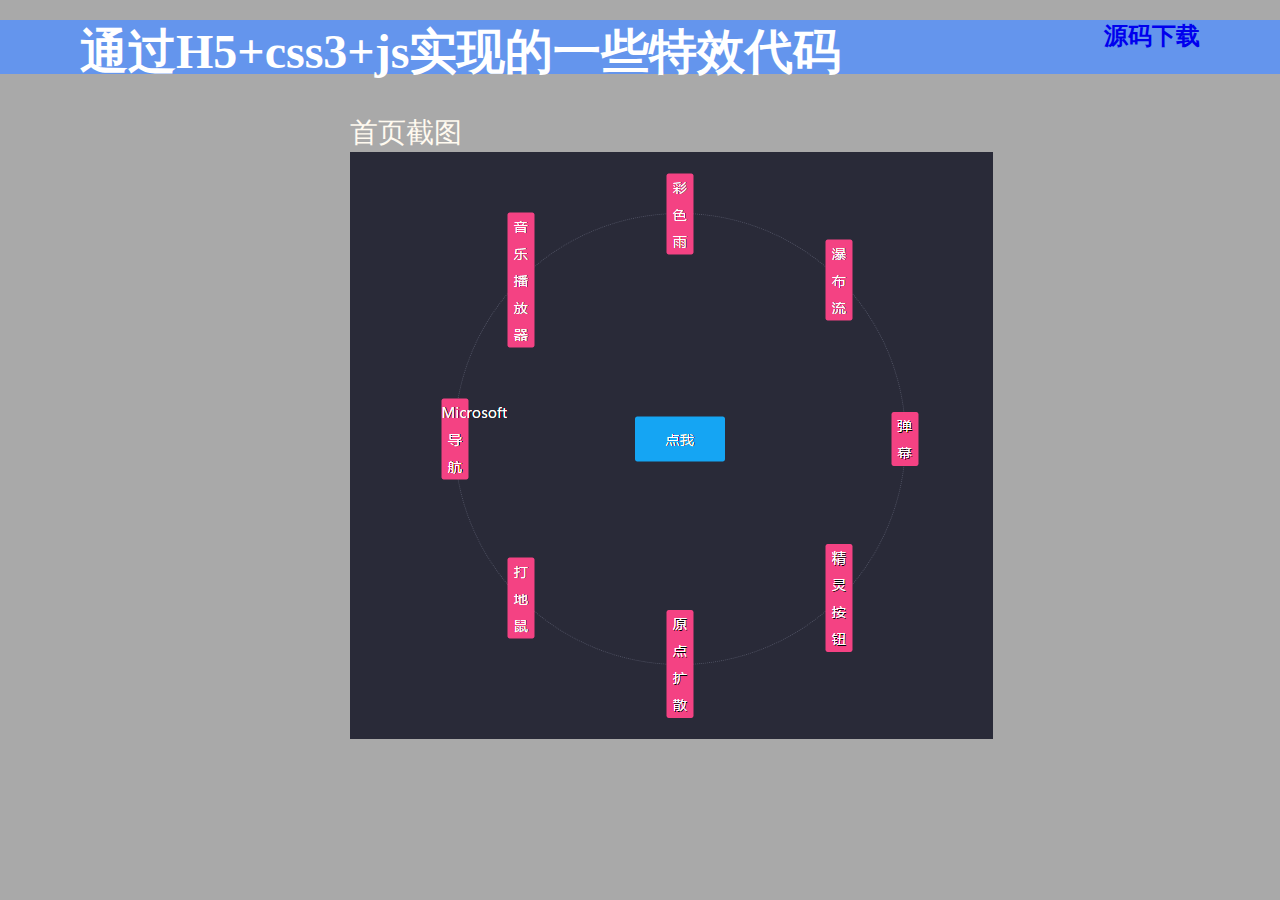
<file: index.html>
<!DOCTYPE html>
<html>

	<head>
		<meta charset="utf-8" />
		<title>项目说明</title>
		<style type="text/css">
			* {
				margin: 0;
				padding: 0;
			}
			
			body {
				background-color: darkgray;
			}
			.head{
				width: 100%;
				height: 54px;
				background-color:cornflowerblue;
			}
			.head h1 {
				margin: 20px auto;
			}
			.head h1 span{
				margin-top:20px ;
				margin-left: 80px;
				color: white;
				font: "微软雅黑";
				font-size: 48px;	
			}
			#eg{
				margin: 40px 350px;
			}
		</style>

	</head>

	<body>
		<header class="head">
			<h1><span>通过H5+css3+js实现的一些特效代码</span><a href="https://github.com/LuckyStarLi/SpecialEffects.git" style="float: right;font-size: 24px;height-line:54px;text-decoration: none;margin-right:80px">源码下载</a></h1>
		</header>
		<section>
			<div id="eg">
				<p style="color: floralwhite;font-size: 28px;">首页截图</p> 	
				<img src="img/eg.png"/>
			</div>
		</section>
	</body>

</html>
</file>
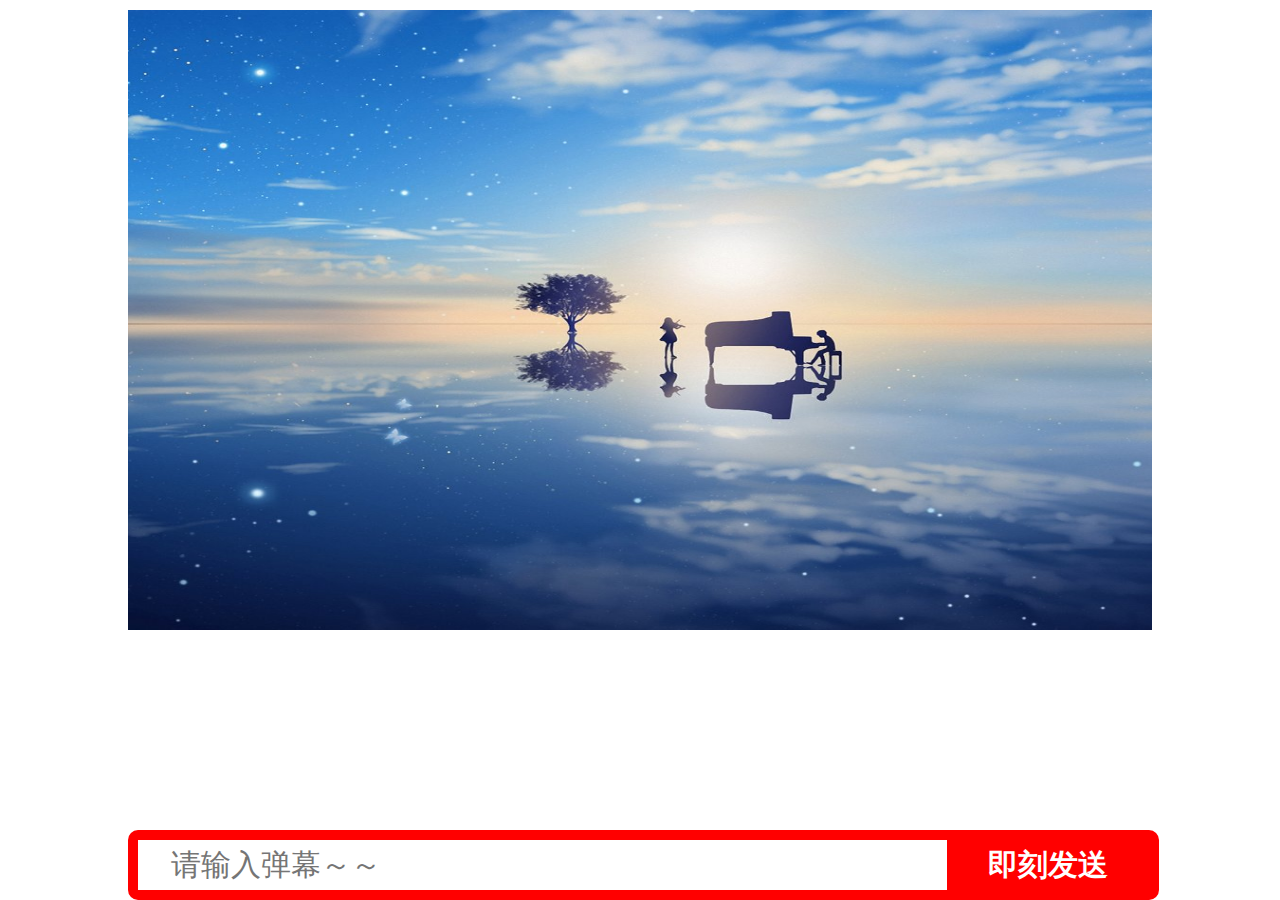
<file: barrage.html>
<!DOCTYPE html>
<html>

	<head>
		<meta charset="utf-8" />
		<link rel="stylesheet" type="text/css" href="" />
		<link rel="stylesheet" type="text/css" href="css/barrage.css" />
		<script src="js/jquery-2.2.3.min.js" type="text/javascript" charset="utf-8"></script>
		<script src="js/barrage.js" type="text/javascript" charset="utf-8"></script>
		<title>jquery弹幕</title>
	</head>

	<body>
		<div class="box">
			<div class="video">
				<img src="img/barrage/1.jpg" />
			</div>
			<div id="danmu">
			</div>
		</div>
		<div class="box1">
			<div class="review">
				<input type="text" id="conmm" placeholder="    请输入弹幕～～" />
				<span id="send">
					即刻发送
				</span>
			</div>
		</div>
	</body>

</html>
</file>
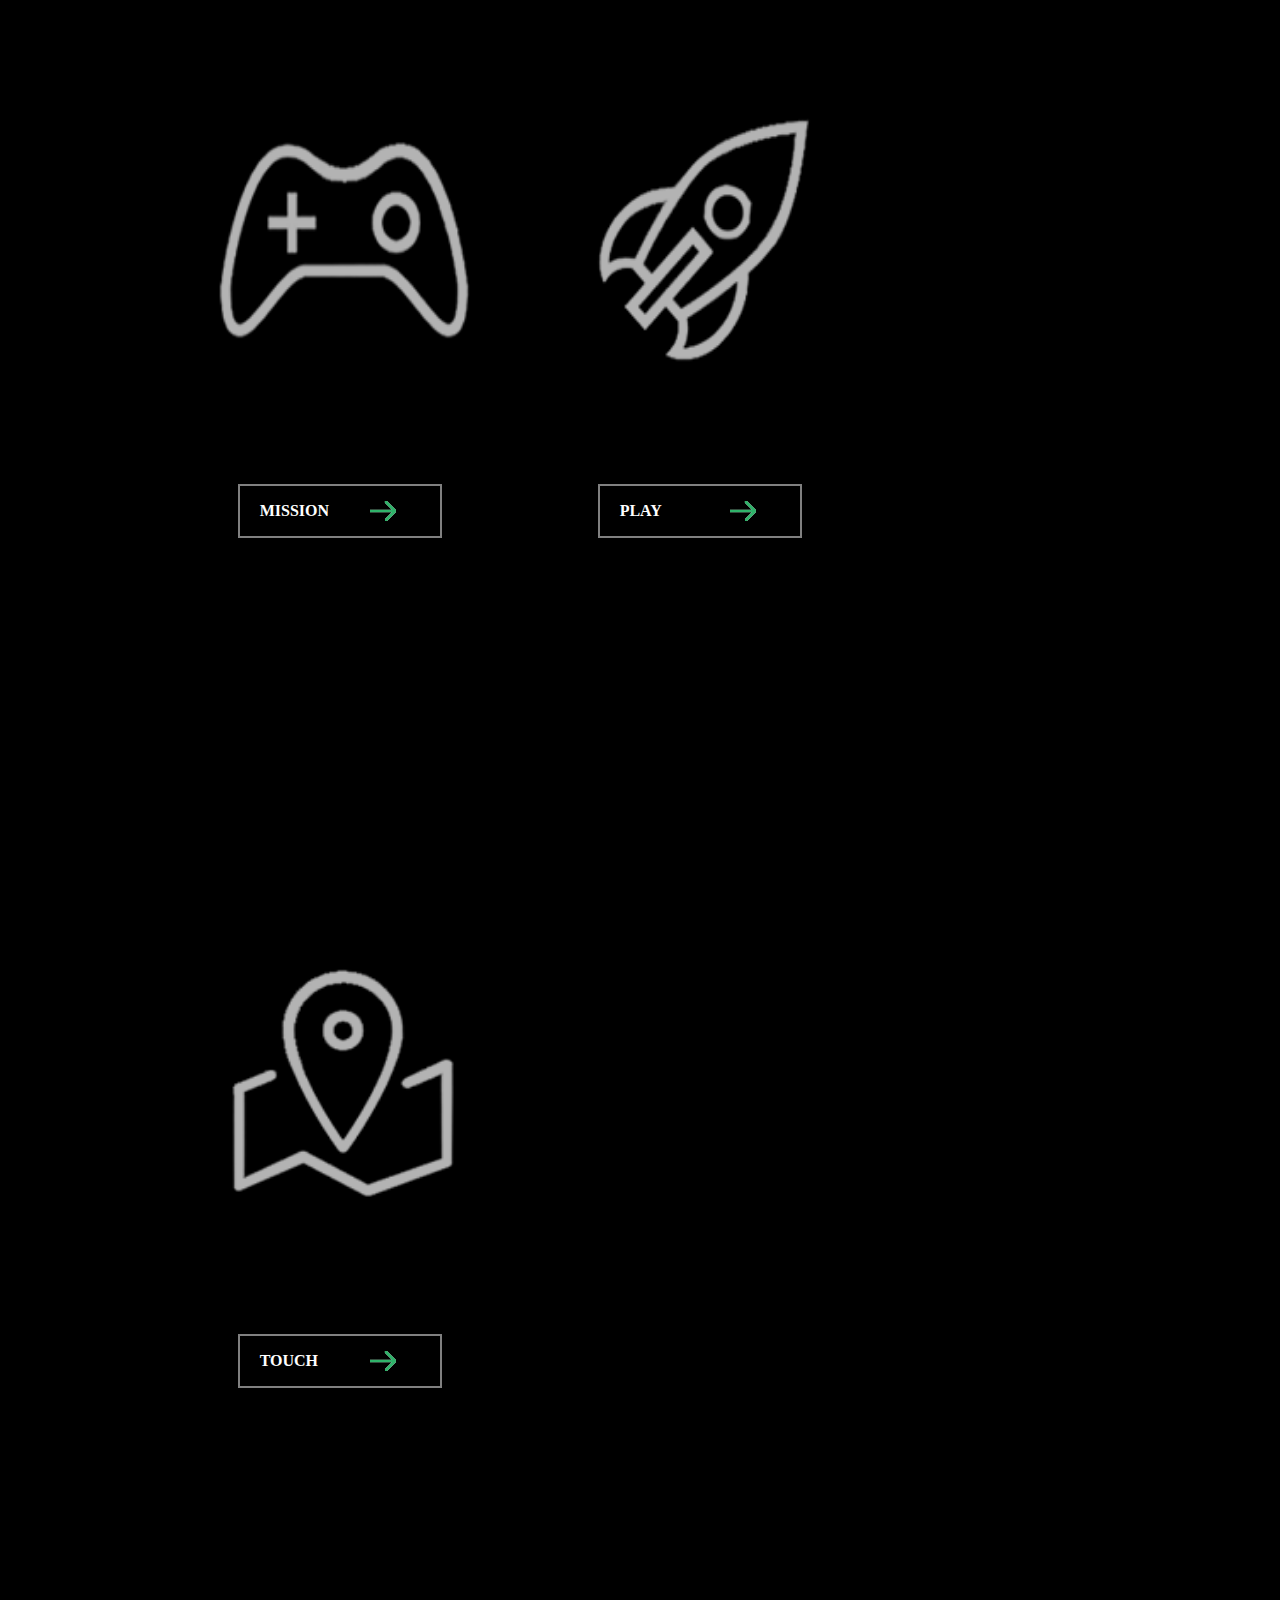
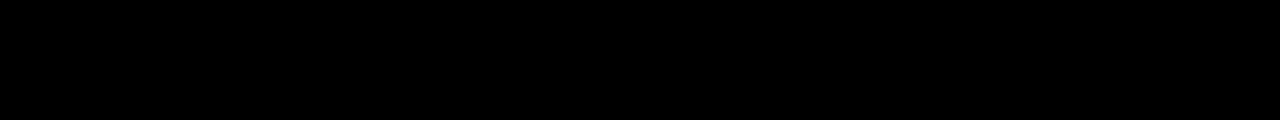
<file: BTbutton.html>
<!DOCTYPE html>
<html>

	<head>
		<meta charset="utf-8" />
		<link rel="stylesheet" type="text/css" href="css/button.css" />
		<title>精灵按钮</title>
	</head>

	<body>
		<div class="container">
			<div class="box">
				<span class="icon">
					<img src="img/button_img/mission.png"/>
				</span>
				<a href="#" class="button">
					<span class="line line-top"></span>
					<span class="line line-left"></span>
					<span class="line line-right"></span>
					<span class="line line-buttom"></span> MISSION
				</a>
			</div>
			<div class="box">
				<span class="icon">
				<img src="img/button_img/play.png"/>
				</span>
				<a href="#" class="button">
					<span class="line line-top"></span>
					<span class="line line-left"></span>
					<span class="line line-right"></span>
					<span class="line line-buttom"></span>PLAY
				</a>
			</div>
			<div class="box">
				<span class="icon">
				<img src="img/button_img/touch.png"/>
				</span>
				<a href="#" class="button">
					<span class="line line-top"></span>
					<span class="line line-left"></span>
					<span class="line line-right"></span>
					<span class="line line-buttom"></span> TOUCH
				</a>
			</div>
	</body>

</html>
</file>
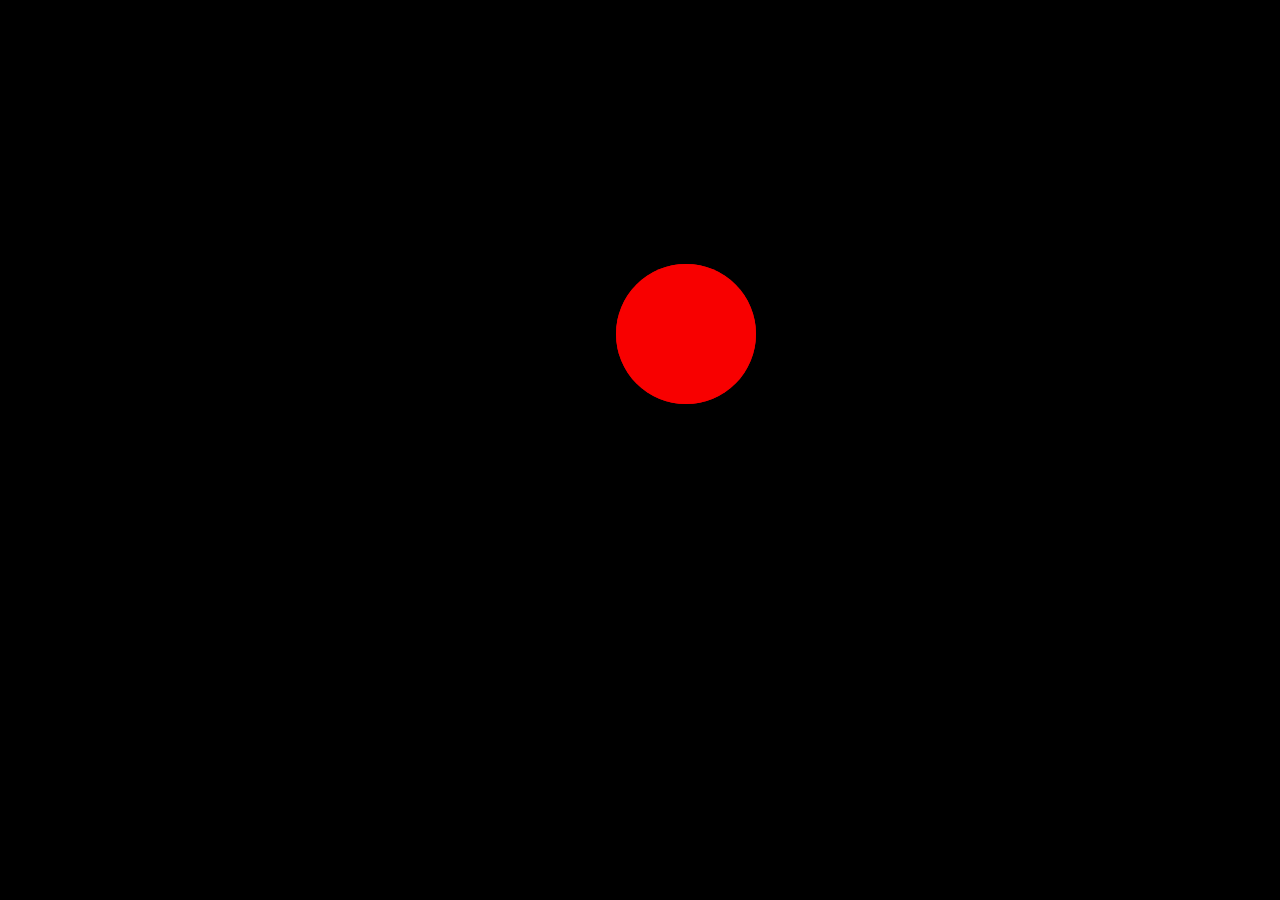
<file: BTpoint.html>
<!DOCTYPE html>
<html>

	<head>
		<meta charset="UTF-8">
		<link rel="stylesheet" type="text/css" href="css/BTpoint.css" />
		<title>源点扩散</title>
	</head>

	<body>
		<div class="container">
			<div class="up"> </div>
			<div class="down"> </div>
			<div class="downdown"> </div>
		</div>
	</body>

</html>
</file>
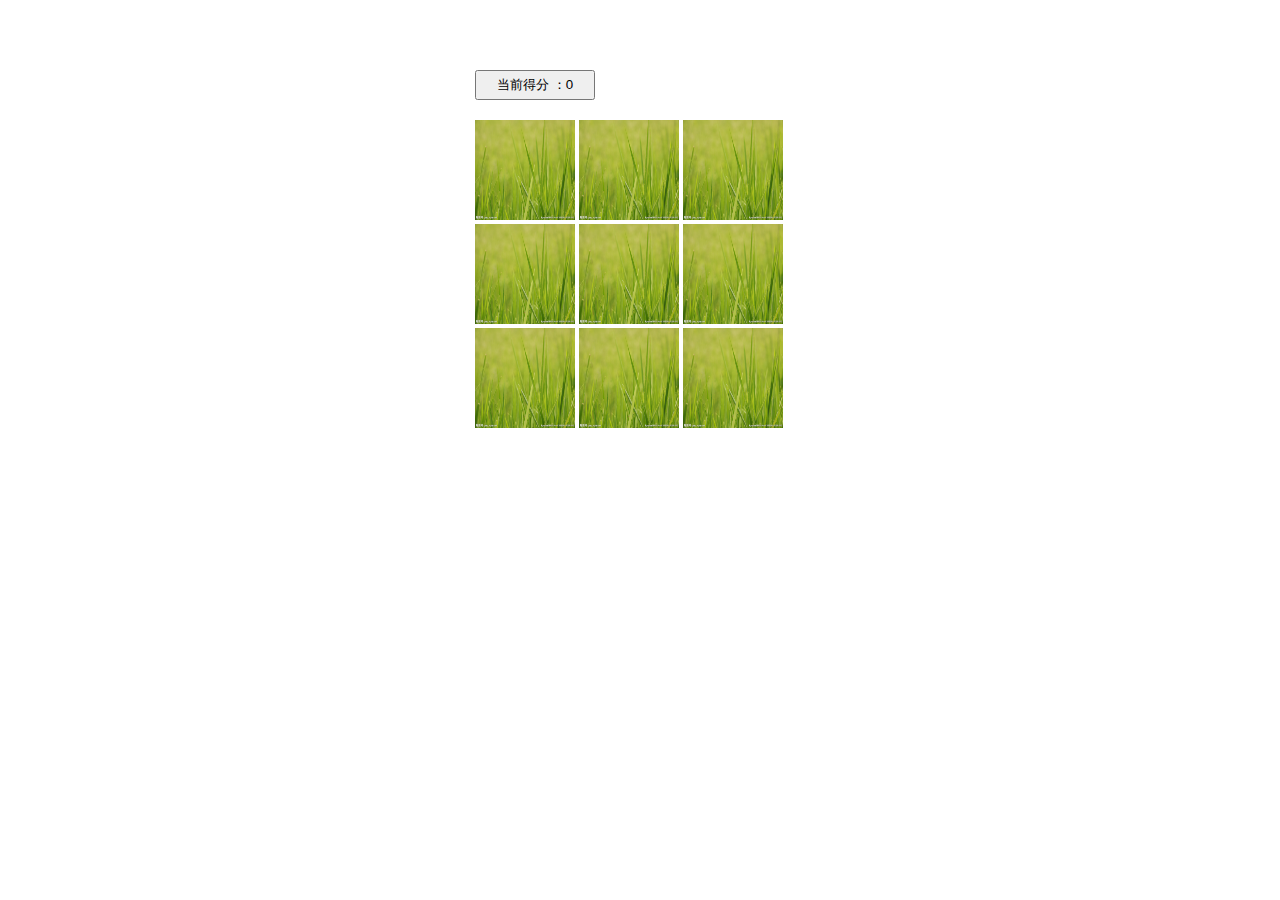
<file: Hamster.html>
<!DOCTYPE html>
<html>

	<head>
		<meta charset="UTF-8">
		<link rel="stylesheet" type="text/css" href="css/Hamster.css" />
		<script src="js/hamster.js" type="text/javascript" charset="utf-8"></script>
		<title>打地鼠</title>
	</head>

	<body>
		<div id="gamediv">
			<button id="source">当前得分 ：0</button>
			<br />
			<img src="img/game/5.jpg" width="100px" height="100px" onclick="beat(this)" />
			<img src="img/game/5.jpg" width="100px" height="100px" onclick="beat(this)" />
			<img src="img/game/5.jpg" width="100px" height="100px" onclick="beat(this)" />
			<img src="img/game/5.jpg" width="100px" height="100px" onclick="beat(this)" />
			<img src="img/game/5.jpg" width="100px" height="100px" onclick="beat(this)" />
			<img src="img/game/5.jpg" width="100px" height="100px" onclick="beat(this)" />
			<img src="img/game/5.jpg" width="100px" height="100px" onclick="beat(this)" />
			<img src="img/game/5.jpg" width="100px" height="100px" onclick="beat(this)" />
			<img src="img/game/5.jpg" width="100px" height="100px" onclick="beat(this)" />
		</div>
	</body>

</html>
</file>
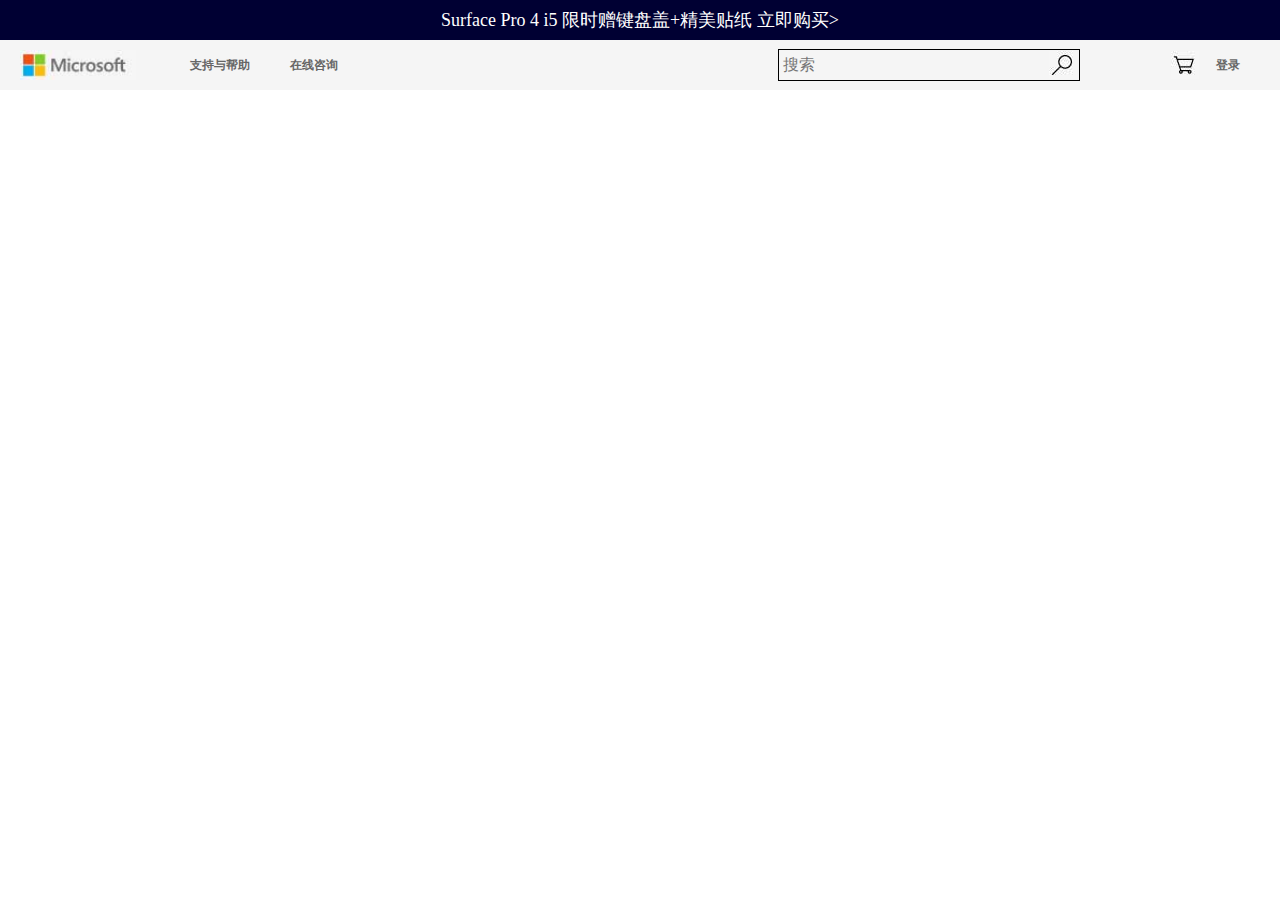
<file: Microsoft.html>
<!DOCTYPE html>
<html>

	<head>
		<meta charset="UTF-8">
		<title>响应式布局</title>
		<link rel="stylesheet" type="text/css" href="css/Microsoft.css" />
	</head>

	<body>
		<div class="header">
			<div class="box1">
				<p class="box1 title">Surface Pro 4 i5 限时赠键盘盖+精美贴纸 立即购买></p>
			</div>
			<div class="box2">
				<img src="img/magic/logo.jpg" class="logo" />
				<a class="btn btn1">支持与帮助</a>
				<a class="btn btn2">在线咨询</a>
				<a class="btn btn3">登录</a>
				<a class="btn btn3-1"></a>
				<input type="text" name="serch" class="serch" value="" placeholder=" 搜索" />
				<a class="btn btn4"></a>
				<a class="btn btn5"></a>
			</div>
		</div>
	</body>

</html>
</file>
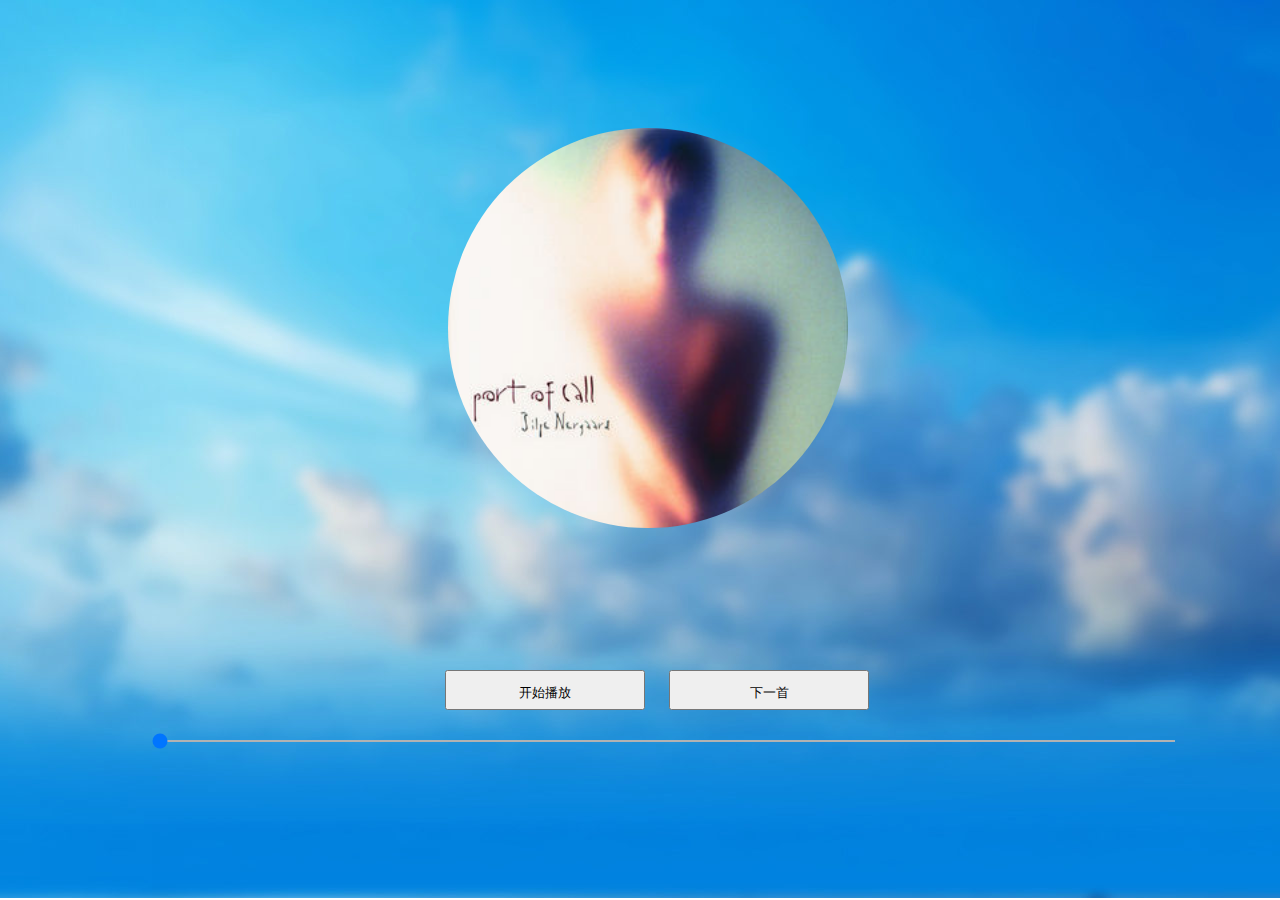
<file: musicPlay.html>
<!DOCTYPE html>
<html>

	<head>
		<meta charset="utf-8" />
		<title>音乐播放器</title>
		<link rel="stylesheet" type="text/css" href="css/Musicplay.css" />
		<script src="js/MusicPlay.js" type="text/javascript" charset="utf-8"></script>
	</head>

	<body>
		<div class="box">
			<img class="Simg" src="img/musicPlay/audio-song.jpg" />
			<div class="div1">
				<button class="button">开始播放</button>
				<button class="button">下一首</button>
				<br/>
				<input id="input" type="range" min="0" max="1000" value="0" onchange="change1()" />
			</div>
			<audio id="audio" src=""></audio>
		</div>
	</body>

</html>
</file>
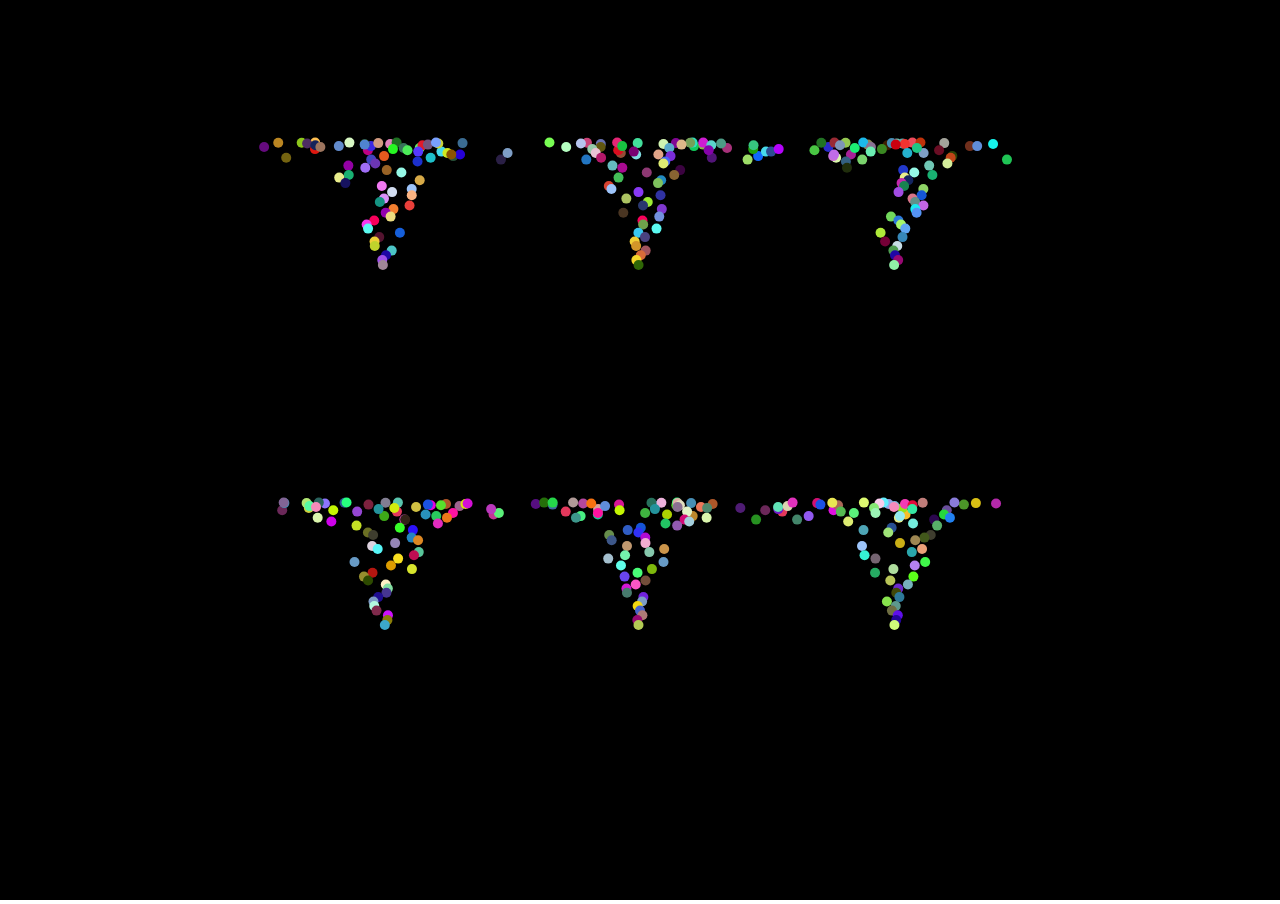
<file: ParticleRain.html>
<!DOCTYPE html>
<html>

	<head>
		<meta charset="UTF-8">
		<title>粒子</title>
		<script src="js/ParticleRain.js" type="text/javascript" charset="utf-8"></script>
		<style type="text/css">
			* {
				margin: 0;
				padding: 0;
			}
		</style>
	</head>

	<body>
		<canvas id="canvas"></canvas>
	</body>

</html>
</file>
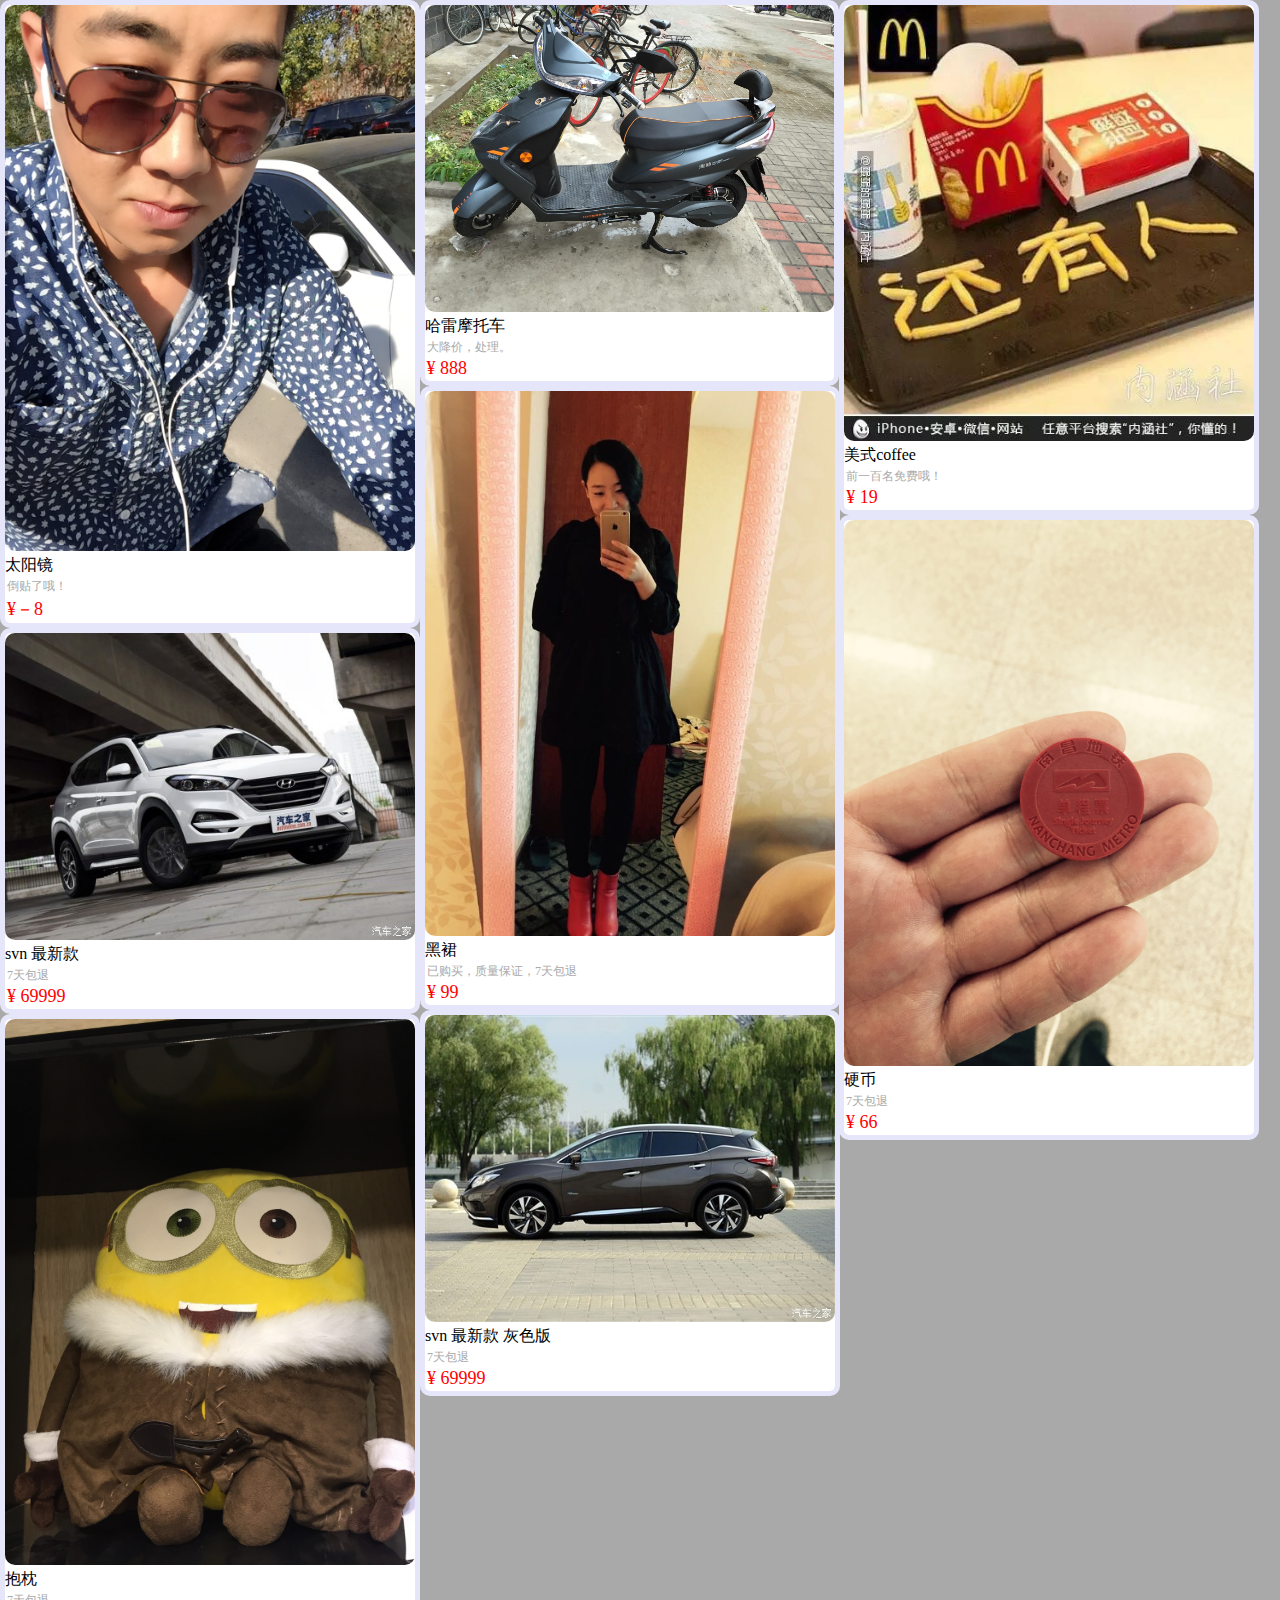
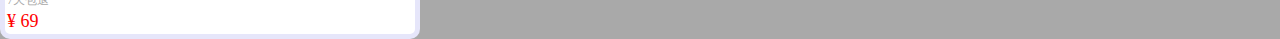
<file: Waterfall.html>
<!DOCTYPE html>
<html>

	<head>
		<meta charset="UTF-8">
		<link rel="stylesheet" type="text/css" href="css/Waterfall.css" />
		<title>p瀑布流</title>
		<script src="js/waterfall.js" type="text/javascript" charset="utf-8"></script>
	</head>

	<body>
		<div class="content">
			<div class="box">
				<img class="image" src="img/pubu/1.jpg" />
				<div class="title">
					太阳镜
				</div>
				<div class="detail">
					倒贴了哦！
				</div>
				<div class="price">
					¥－8
				</div>
			</div>
			<div class="box">
				<img class="image" src="img/pubu/2.jpg" />
				<div class="title">
					哈雷摩托车
				</div>
				<div class="detail">
					大降价，处理。
				</div>
				<div class="price">
					¥ 888
				</div>
			</div>
			<div class="box">
				<img class="image" src="img/pubu/3.jpg" />
				<div class="title">
					美式coffee
				</div>
				<div class="detail">
					前一百名免费哦！
				</div>
				<div class="price">
					¥ 19
				</div>
			</div>
			<div class="box">
				<img class="image" src="img/pubu/4.jpg" />
				<div class="title">
					黑裙
				</div>
				<div class="detail">
					已购买，质量保证，7天包退
				</div>
				<div class="price">
					¥ 99
				</div>
			</div>
			<div class="box">
				<img class="image" src="img/pubu/5.jpg" />
				<div class="title">
					硬币
				</div>
				<div class="detail">
					7天包退
				</div>
				<div class="price">
					¥ 66
				</div>
			</div>
			<div class="box">
				<img class="image" src="img/pubu/6.jpg" />
				<div class="title">
					svn 最新款
				</div>
				<div class="detail">
					7天包退
				</div>
				<div class="price">
					¥ 69999
				</div>
			</div>
			<div class="box">
				<img class="image" src="img/pubu/7.jpg" />
				<div class="title">
					svn 最新款 灰色版
				</div>
				<div class="detail">
					7天包退
				</div>
				<div class="price">
					¥ 69999
				</div>
			</div>
			<div class="box">
				<img class="image" src="img/pubu/8.jpg" />
				<div class="title">
					抱枕
				</div>
				<div class="detail">
					7天包退
				</div>
				<div class="price">
					¥ 69
				</div>
			</div>

		</div>
	</body>

</html>
</file>
<file: css/barrage.css>
* {
	margin: 0;
	padding: 0;
}

.body{
	background-color: lightgrey;
}
.box {
	width: 80%;
	margin: 10px auto;
	position: relative;
}

.box .video img {
	width: 100%;
	height: 620px;
}

.box #danmu {
	width: 100%;
	height: 620px;
	position: absolute;
	left: 0px;
	top: 0px;
	overflow: hidden; //超出自己的子视图时隐藏
}

.box #danmu p {
	width: 100%;
	font-weight: bold;
	position: absolute;
	left: 100%;
	top: 0px;
	overflow: hidden;
	color: black;
}

.box1 {
	width: 79%;
	height: 50px;
	margin: 0px 10%;
	height: 50px;
	position: fixed;
	bottom: 20px;
}

.box1 .review {
	width: 100%;
	height: 50px;
	margin: 0px auto;
	border: 10px solid red;
	border-radius: 10px;
}

.review #conmm {
	width: 80%;
	height: 50px;
	line-height: 50px;
	border: 0px;
	font-size: 30px;
	float: left;
}

.review #send {
	width: 20%;
	height: 50px;
	background: red;
	color: white;
	font-size: 30px;
	text-align: center;
	line-height: 50px;
	font-weight: bold;
	display: block;
	float: right;
	cursor: pointer; //变为手
}
</file>
<file: css/button.css>
body {
	background-color: black;
	margin: 0 0 0 0 0;
}

.container {
	width: 80%;
	height: 100%;
	margin: 10px 12%;
	align-content: center;
}

.box {
	width: 340px;
	height: 600px;
	margin: 50px 10px;
	margin-bottom: 200px;
	/*	background-color: blue;*/
	float: left;
}


/*------------大图标-------------*/

.icon img {
	align-content: center;
	margin: 30px 20px;
	width: 90%;
	height: 50%;
	transition: all 0.2s;
	opacity: 0.7;
}

.icon img:hover {
	opacity: 1.0;
	transform: rotate(360deg);
}


/*------------大图标-------------*/


/*------------按钮--------------*/

.button {
	background-color: black;
	display: block;
	width: 180px;
	height: 50px;
	margin: 60px auto;
	line-height: 50px;
	color: white;
	text-decoration: none;
	font-weight: 900;
	padding-left: 20px;
	border: 2px solid rgba(255, 255, 255, 0.5);
	background: url(../img/button_img/allow.png) no-repeat 130px center;
	position: relative;
	/*设置定位 为了让线以button作为参照物*/
	transition: all 0.05s;
}


/*----------线条-----------*/

.line {
	display: block;
	position: absolute;
	background-color: white;
	transition: all 1s;
}

.line-top {
	left: -100%;
	width: 0px;
	height: 2px;
	top: -2px;
	background-color: darkslateblue;
	transition: all 0.5s;
}

.button:hover .line-top {
	left: 0px;
	width: 100%;
}

.line-buttom {
	left: 200%;
	width: 0px;
	height: 2px;
	top: 100%;
	background-color: brown;
	transition: all 0.5s;
}

.button:hover .line-buttom {
	left: 0px;
	width: 100%;
}

.line-right {
	top: -300%;
	width: 2px;
	height: 0px;
	left: 199px;
	background-color: greenyellow;
	transition: all 0.5s;
}

.button:hover .line-right {
	top: 0px;
	height: 50px;
}

.line-left {
	top: 300%;
	width: 2px;
	height: 0px;
	left: -1px;
	background-color: green;
	transition: all 0.5s;
}


/*----------线条-----------*/

.button:hover .line-left {
	top: 0px;
	height: 50px;
}

.button:hover {
	border: 2px solid rgba(255, 255, 255, 1.0);
	background-position: 140px center;
}


/*------------按钮--------------*/
</file>
<file: css/BTpoint.css>
/*--------样式重置---------*/

body {
	margin: 0;
	padding: 0;
	background-color: black;
}

.container {
	width: 60%;
	margin: 5% 20%;
	align-content: center;
	position: absolute;
}


/*-----圆心-------*/

.up {
	position: absolute;
	width: 140px;
	height: 140px;
	border-radius: calc(70px);
	background-color: red;
	opacity: 0.7;
	left: 360px;
	top: 200px;
}

.down {
	position: absolute;
	width: 140px;
	height: 140px;
	border-radius: calc(70px);
	background-color: red;
	opacity: 0.7;
	left: 360px;
	top: 200px;
	animation: animation1 1s infinite;
}

.downdown {
	position: absolute;
	width: 140px;
	height: 140px;
	border-radius: calc(70px);
	background-color: red;
	opacity: 0.7;
	left: 360px;
	top: 200px;
	animation: animation2 1s infinite;
}


/*-------动态变化----------*/

@keyframes animation1 {
	from {}
	to {
		width: 200px;
		height: 200px;
		background: white rgba(255, 255, 255, 0);
		opacity: 0.6;
		border-radius: 100px;
		top: 168px;
		left: 329px;
	}
}

@keyframes animation2 {
	from {}
	to {
		width: 300px;
		height: 300px;
		background: white rgba(255, 255, 255, 0);
		opacity: 0.6;
		border-radius: 150px;
		top: 117px;
		left: 282px;
	}
}
</file>
<file: css/Hamster.css>
*{
	margin: 0px;
	padding: 0px;
}

#gamediv{
	width: 330px;
	height: 330px;
	margin: 50px auto;
	align-content: center;
}
#source{
	width: 120px;
	height: 30px;
	margin: 20px 0px;
	align-content: center;
}
</file>
<file: css/Microsoft.css>
/*----设置全局页面原样式------*/

* {
	margin: 0;
	padding: 0;
}


/*----------头部样式-----------*/

.header {
	width: 100%;
	height: 90px;
}


/*-------按钮组样式--------*/

.box1 {
	width: 100%;
	height: 40px;
	background: #003;
}

.box1 .title {
	margin: 0px auto;
	line-height: 40px;
	color: white;
	text-align: center;
	font-size: 18px;
}

.box2 {
	width: 100%;
	height: 50px;
	background-color: rgba(204, 204, 204, 0.2);
	position: relative;
	/*设为定位参照 */
}

.box2 .btn {
	/*参照物为box2*/
	position: absolute;
	color: #666;
	font-weight: 700;
	font-size: 12px;
	width: 70px;
	height: 50px;
	line-height: 50px;
	display: block;
}

.logo {
	position: absolute;
	left: 20px;
	top: 10px;
	height: 30px;
}

.box2 .btn1 {
	left: 190px;
}

.box2 .btn2 {
	left: 290px;
}

.box2 .btn3 {
	right: 40px;
	text-align: right;
}

.box2 .btn3-1 {
	right: 5px;
	background: url(../img/magic/icon03.jpg) no-repeat 10px center;
	display: none;
}

.box2 .btn4 {
	right: 110px;
	top: 1px;
	background: url(../img/magic/icon01.jpg) no-repeat center center;
	display: none;
}

.box2 .serch {
	position: absolute;
	font-size: 16px;
	width: 300px;
	height: 30px;
	border: 1px solid black;
	background: url(../img/magic/icon01.jpg) no-repeat 270px center;
	right: 200px;
	top: 9px;
}

.box2 .btn5 {
	right: 60px;
	top: 0px;
	background: url(../img/magic/icon02.jpg) no-repeat center center;
	display: block;
}


/*-------动态布局------当页面宽度介于760-1300 将在线咨询隐藏-------------*/

@media only screen and (max-width: 800px) {
	.box2 .btn2,
	.box2 .btn1,
	.box2 .btn3,
	.box2 .serch {
		display: none;
	}
	.box2 .btn3-1,
	.box2 .btn4 {
		display: block;
	}
	.box2 .btn5 {
		display: block;
	}
}
</file>
<file: css/Musicplay.css>
body{
	margin: 0;
	padding: 0;
	width: 100%;
	align-content: center;
	background: url(../img/musicPlay/audio-fore.jpg) no-repeat center center;
}

.Simg{
	position: relative;
    margin:10% 35%;
    width: 400px;
    height: 400px;
    border-radius: calc(200px);
}

.div1 .button{
	position: relative;
	left: 34%;
	width: 200px;
	height: 40px;
	line-height: 40px;
	margin: 10px 10px;
}

#input{
	position: relative;
	margin-top: 20px;
	left: 150px;
	width: 80%;
	height: 2px;
	color: blue;
	align-content: center;
}
</file>
<file: css/Waterfall.css>
* {
	margin: 0;
	padding: 0;
}

html,
body {
	width: 100%;
	height: 100%;
	background-color: darkgray;
}

.content {
	/*width: 60%;
	margin: 0 20%;*/
	align-content: center;
/*	position: absolute;*/
}

.box {
	margin: 0px auto;
	width: 32%;
	background: white;
	align-content: center;
	float: left;
	border-radius: 10px;
	border: 5px solid lavender;
}

.image {
	width: 100%;
	border-radius: 10px;
	font-weight: bolder;
/*	opacity: 0.6;*/
	/*transition: all 0.5;*/
}
/*.img:hover{
	opacity: 1.0;
	transform: scale(1.2);
}*/
.detail {
	font-size: 12px;
	margin: 2px;
	color: darkgray;
}

.price {
	margin: 2px;
	font-size: 18px;
	color: red;
}
</file>
